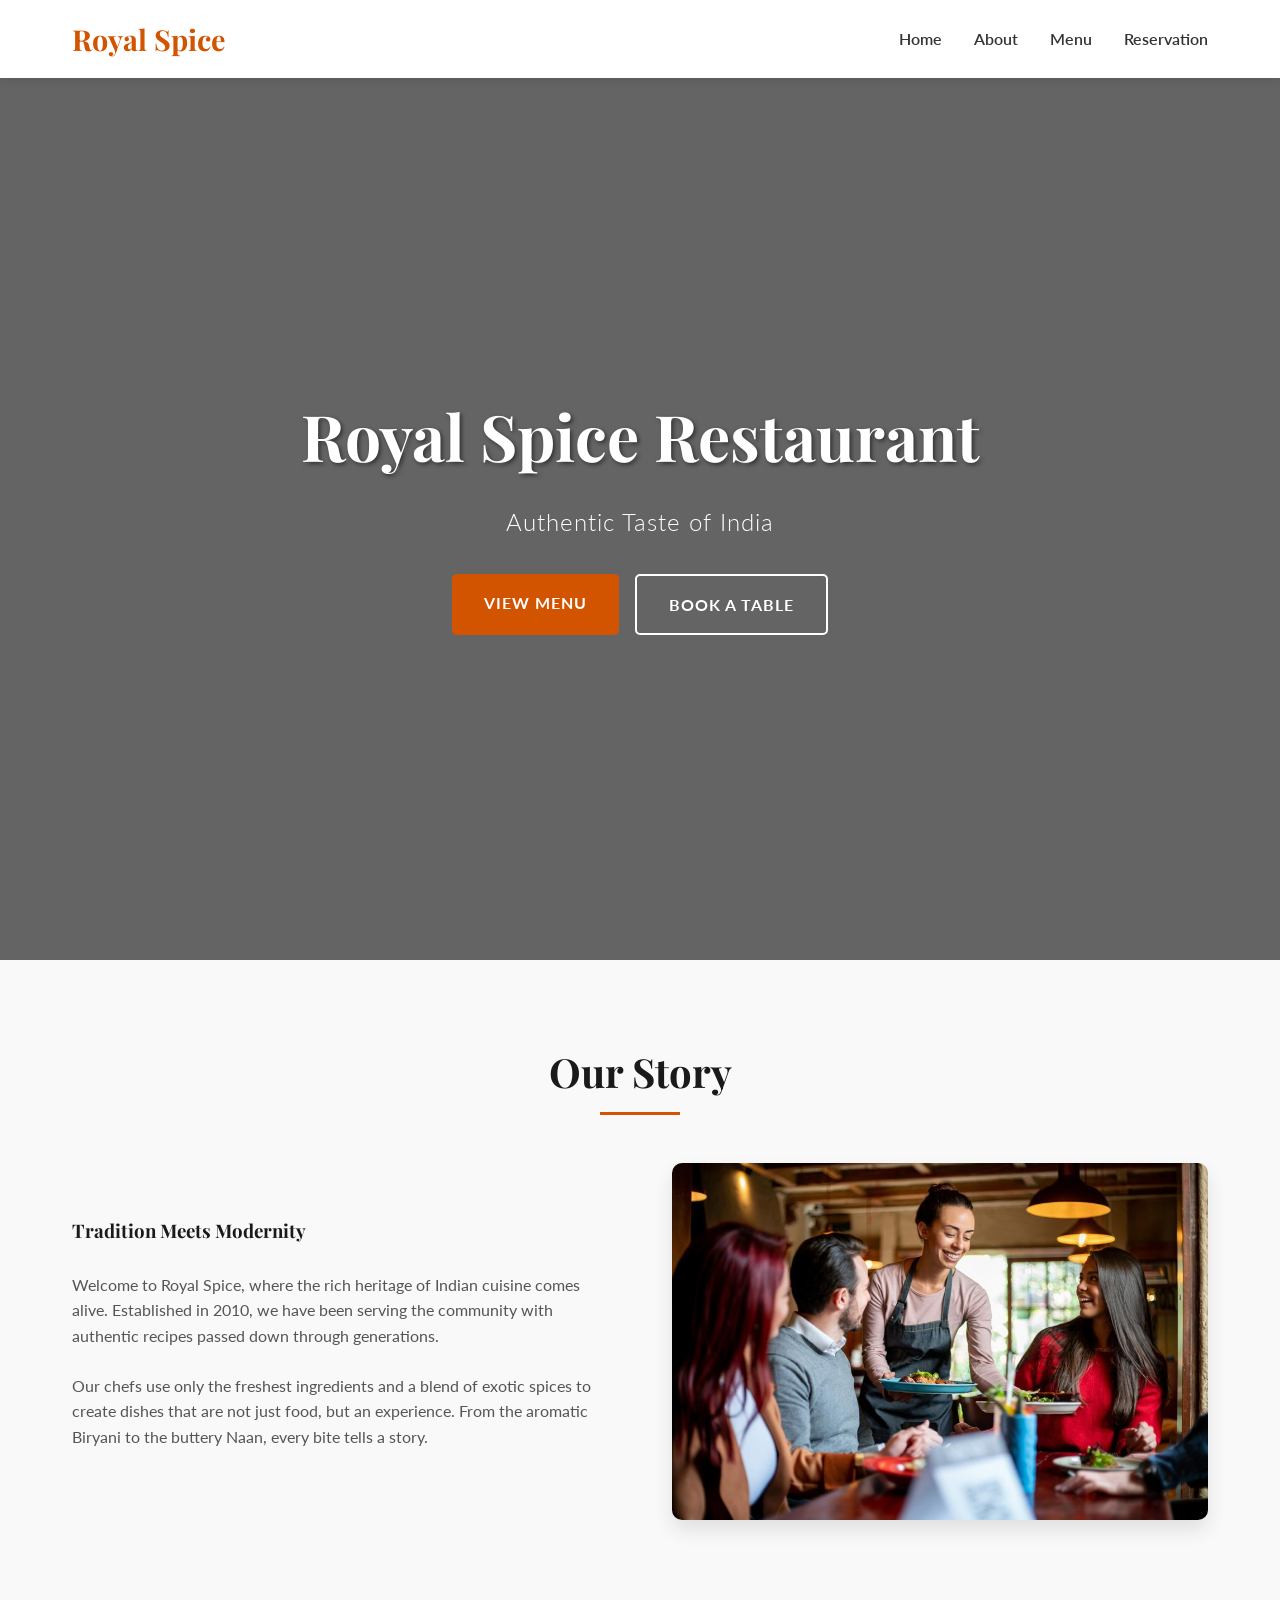
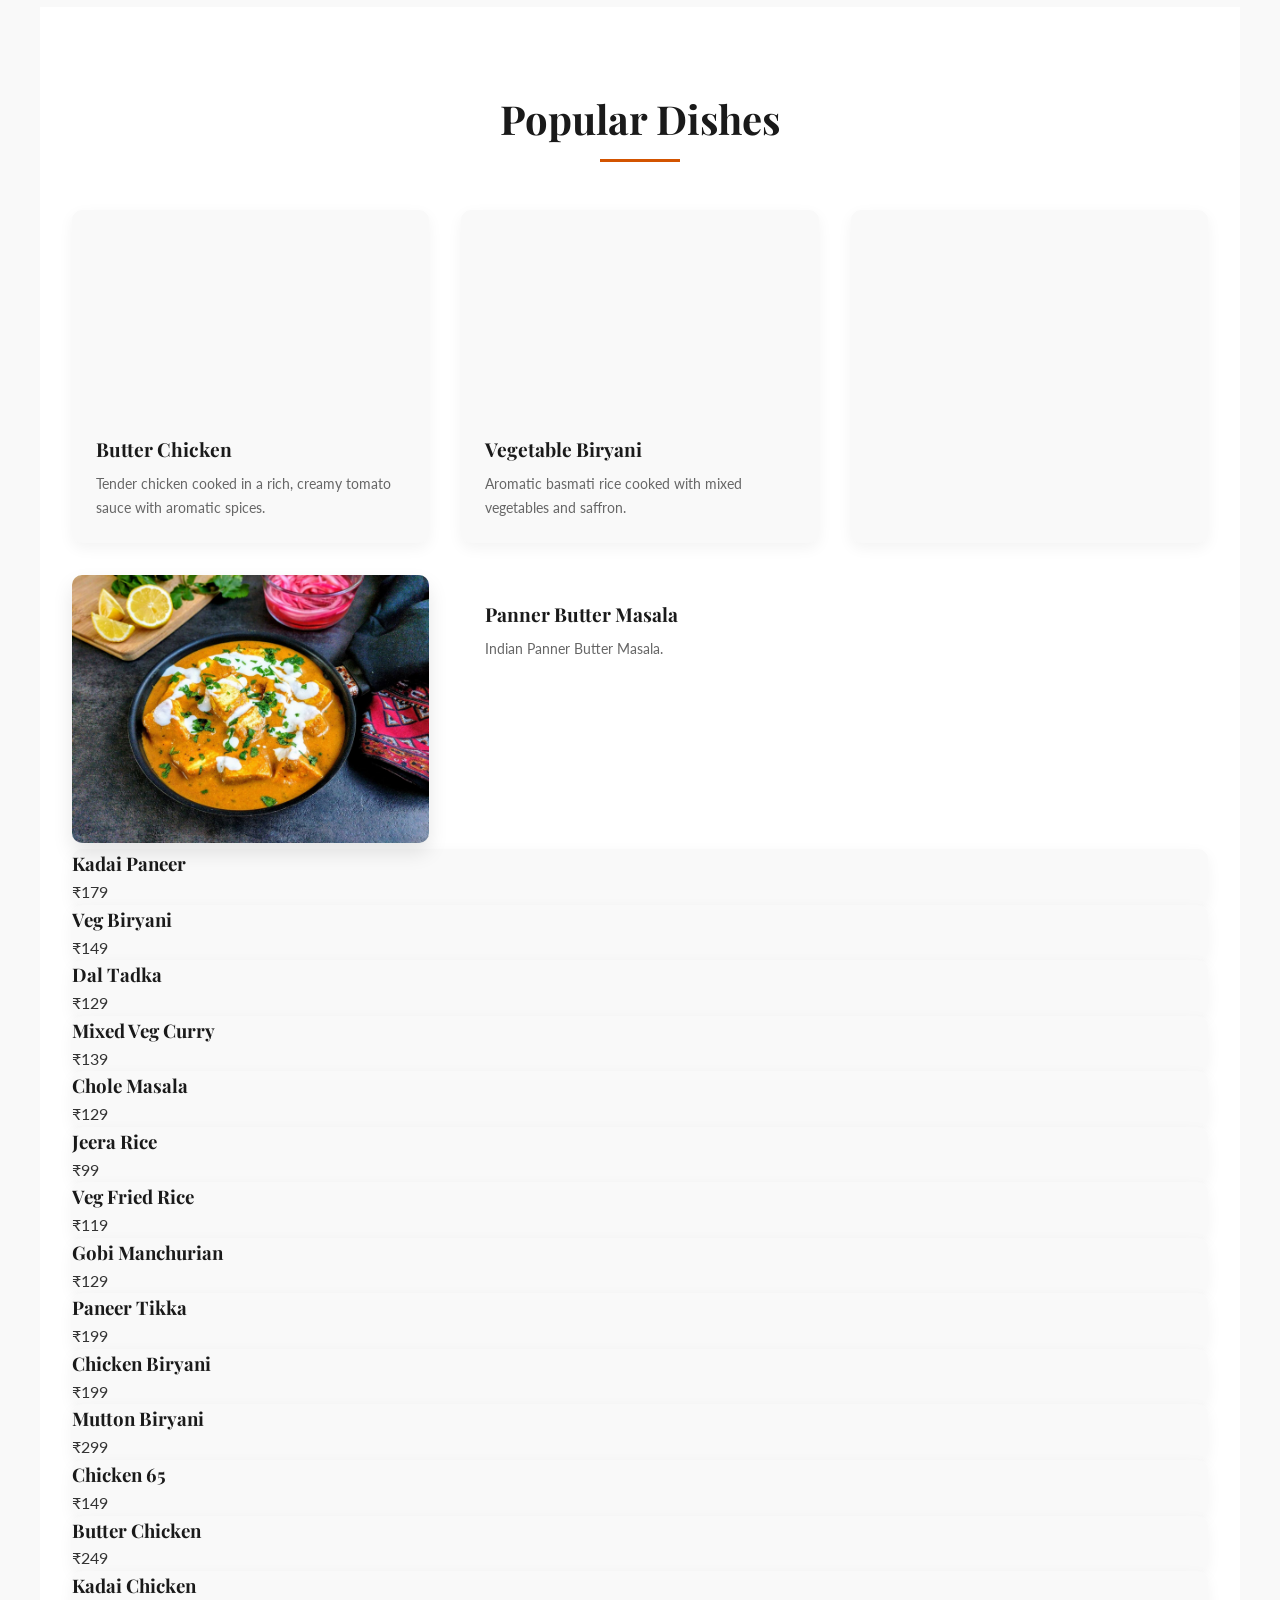
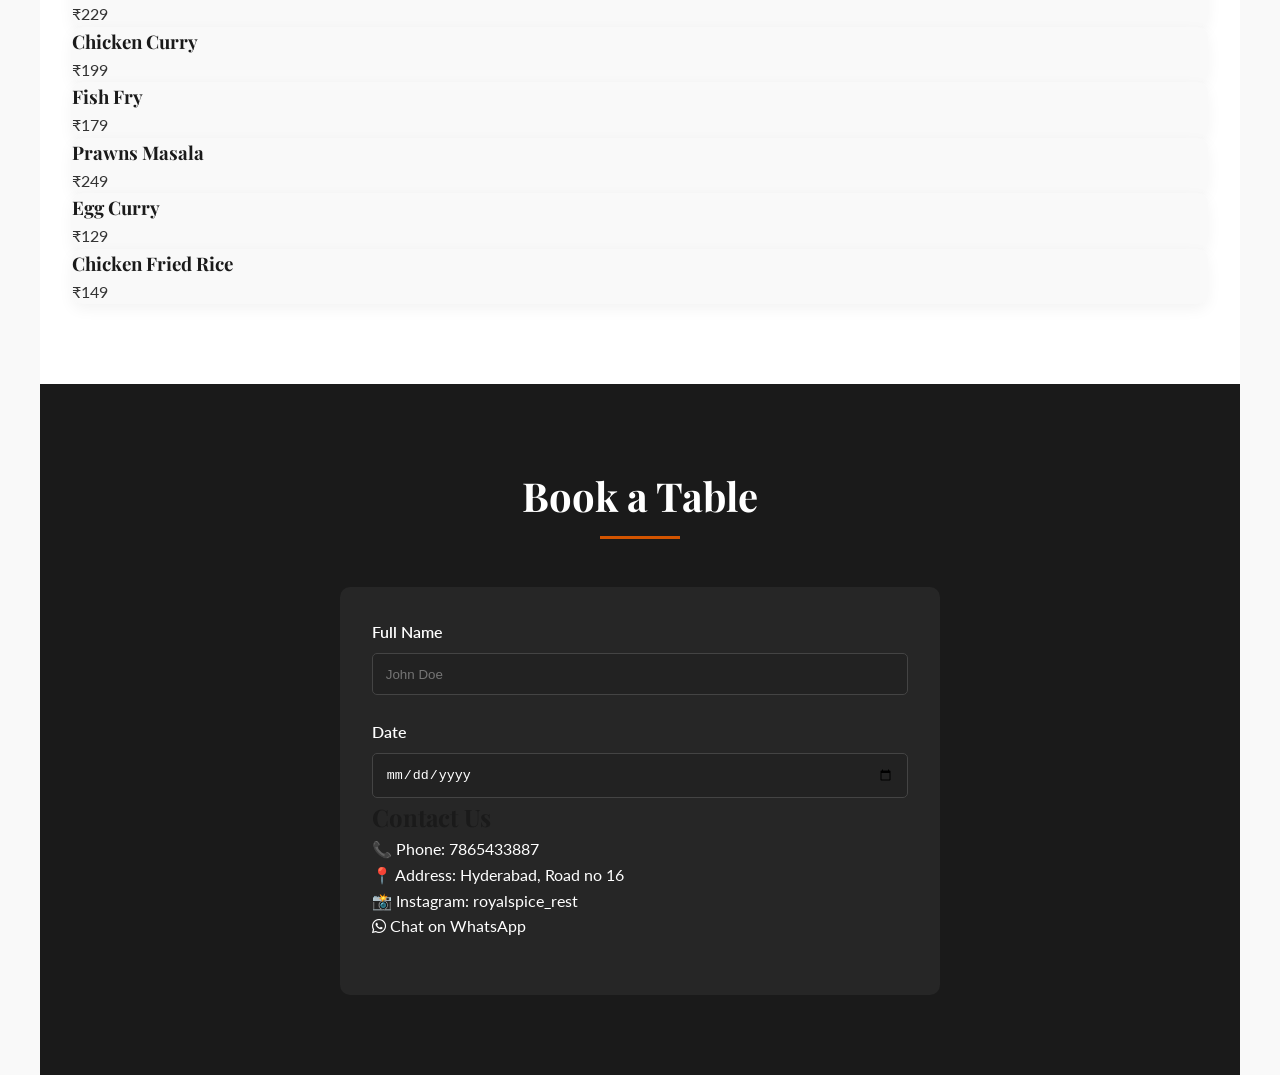
<file: index.html>
<!DOCTYPE html>
<html lang="en">
<head>
    <meta charset="UTF-8">
    <meta name="viewport" content="width=device-width, initial-scale=1.0">
    <title>Royal Spice Restaurant | Authentic Taste of India</title>
    
    <!-- Google Fonts -->
    <link rel="preconnect" href="https://fonts.googleapis.com">
    <link rel="preconnect" href="https://fonts.gstatic.com" crossorigin>
    <link href="https://fonts.googleapis.com/css2?family=Lato:wght@300;400;700&family=Playfair+Display:wght@400;700&display=swap" rel="stylesheet">
    
    <!-- Font Awesome for Icons -->
    <link rel="stylesheet" href="https://cdnjs.cloudflare.com/ajax/libs/font-awesome/6.0.0/css/all.min.css">

    <style>
        /* --- CSS VARIABLES & RESET --- */
        :root {
            --primary-color: #d35400; /* Burnt Orange */
            --secondary-color: #f39c12; /* Golden Yellow */
            --dark-bg: #1a1a1a;
            --light-bg: #f9f9f9;
            --text-color: #333;
            --white: #ffffff;
            --transition: all 0.3s ease;
        }

        * {
            margin: 0;
            padding: 0;
            box-sizing: border-box;
        }

        html {
            scroll-behavior: smooth;
        }

        body {
            font-family: 'Lato', sans-serif;
            color: var(--text-color);
            line-height: 1.6;
            background-color: var(--light-bg);
        }

        h1, h2, h3, h4 {
            font-family: 'Playfair Display', serif;
            color: var(--dark-bg);
        }

        a { text-decoration: none; color: inherit; }
        ul { list-style: none; }

        /* --- HEADER & NAVIGATION --- */
        header {
            background-color: var(--white);
            box-shadow: 0 2px 10px rgba(0,0,0,0.1);
            position: fixed;
            width: 100%;
            top: 0;
            z-index: 1000;
        }

        .navbar {
            max-width: 1200px;
            margin: 0 auto;
            padding: 1rem 2rem;
            display: flex;
            justify-content: space-between;
            align-items: center;
        }

        .logo {
            font-size: 1.8rem;
            font-weight: 700;
            color: var(--primary-color);
            font-family: 'Playfair Display', serif;
        }

        .nav-links {
            display: flex;
            gap: 2rem;
        }

        .nav-links a {
            font-weight: 600;
            font-size: 1rem;
            transition: var(--transition);
        }

        .nav-links a:hover {
            color: var(--primary-color);
        }

        .hamburger {
            display: none;
            cursor: pointer;
            font-size: 1.5rem;
        }

        /* --- HERO SECTION --- */
        .hero {
            height: 100vh;
            background: linear-gradient(rgba(0,0,0,0.6), rgba(0,0,0,0.6)), 
                        url('https://images.unsplash.com/photo-1517248135467-4c7edcad34c4?ixlib=rb-1.2.1&auto=format&fit=crop&w=1920&q=80');
            background-size: cover;
            background-position: center;
            display: flex;
            align-items: center;
            justify-content: center;
            text-align: center;
            color: var(--white);
            padding: 0 1rem;
            margin-top: 60px; /* Offset for fixed header */
        }

        .hero-content {
            max-width: 800px;
            animation: fadeIn 1.5s ease;
        }

        .hero h1 {
            font-size: 4rem;
            color: var(--white);
            margin-bottom: 1rem;
            text-shadow: 2px 2px 4px rgba(0,0,0,0.5);
        }

        .hero p {
            font-size: 1.5rem;
            margin-bottom: 2rem;
            font-weight: 300;
            letter-spacing: 1px;
        }

        .btn-group {
            display: flex;
            gap: 1rem;
            justify-content: center;
        }

        .btn {
            padding: 1rem 2rem;
            border-radius: 5px;
            font-weight: bold;
            text-transform: uppercase;
            letter-spacing: 1px;
            transition: var(--transition);
            cursor: pointer;
            border: none;
        }

        .btn-primary {
            background-color: var(--primary-color);
            color: var(--white);
        }

        .btn-primary:hover {
            background-color: #a04000;
            transform: translateY(-2px);
        }

        .btn-secondary {
            background-color: transparent;
            border: 2px solid var(--white);
            color: var(--white);
        }

        .btn-secondary:hover {
            background-color: var(--white);
            color: var(--dark-bg);
            transform: translateY(-2px);
        }

        /* --- ABOUT SECTION --- */
        .section {
            padding: 5rem 2rem;
            max-width: 1200px;
            margin: 0 auto;
        }

        .section-title {
            text-align: center;
            margin-bottom: 3rem;
        }

        .section-title h2 {
            font-size: 2.5rem;
            margin-bottom: 0.5rem;
        }

        .section-title .line {
            width: 80px;
            height: 3px;
            background-color: var(--primary-color);
            margin: 0 auto;
        }

        .about-grid {
            display: grid;
            grid-template-columns: 1fr 1fr;
            gap: 4rem;
            align-items: center;
        }

        .about-text p {
            margin-bottom: 1.5rem;
            color: #555;
        }

        .about-img img {
            width: 100%;
            border-radius: 10px;
            box-shadow: 0 10px 20px rgba(0,0,0,0.1);
        }

        /* --- MENU PREVIEW --- */
        .menu-section {
            background-color: var(--white);
        }

        .menu-grid {
            display: grid;
            grid-template-columns: repeat(auto-fit, minmax(300px, 1fr));
            gap: 2rem;
        }

        .menu-item {
            background: var(--light-bg);
            border-radius: 10px;
            overflow: hidden;
            box-shadow: 0 5px 15px rgba(0,0,0,0.05);
            transition: var(--transition);
        }

        .menu-item:hover {
            transform: translateY(-5px);
            box-shadow: 0 10px 20px rgba(0,0,0,0.1);
        }

        .menu-img {
            height: 200px;
            background-size: cover;
            background-position: center;
        }

        .menu-details {
            padding: 1.5rem;
        }

        .menu-header {
            display: flex;
            justify-content: space-between;
            align-items: center;
            margin-bottom: 0.5rem;
        }

        .menu-header h3 { font-size: 1.2rem; }
        .price { color: var(--primary-color); font-weight: bold; }
        .menu-desc { font-size: 0.9rem; color: #666; }

        /* --- RESERVATION FORM --- */
        .reservation-section {
            background-color: var(--dark-bg);
            color: var(--white);
        }

        .reservation-section .section-title h2 { color: var(--white); }

        .reservation-form {
            max-width: 600px;
            margin: 0 auto;
            background: rgba(255,255,255,0.05);
            padding: 2rem;
            border-radius: 10px;
        }

        .form-group {
            margin-bottom: 1.5rem;
        }

        .form-group label {
            display: block;
            margin-bottom: 0.5rem;
            font-weight: 600;
        }

        .form-control {
            width: 100%;
            padding: 0.8rem;
            border: 1px solid #444;
            background: #222;
            color: var(--white);
            border-radius: 5px;
        }

        .form-control:focus {
            outline: none;
            border-color: var(--primary-color);
        }

        /* --- FOOTER --- */
        footer {
            background-color: #111;
            color: #888;
            text-align: center;
            padding: 2rem;
        }

        footer p { margin-bottom: 0.5rem; }
        .social-icons a { color: var(--white); margin: 0 10px; font-size: 1.2rem; }

        /* --- ANIMATIONS --- */
        @keyframes fadeIn {
            from { opacity: 0; transform: translateY(20px); }
            to { opacity: 1; transform: translateY(0); }
        }

        /* --- RESPONSIVE MEDIA QUERIES --- */
        @media (max-width: 768px) {
            .navbar { padding: 1rem; }
            
            .hamburger { display: block; }
            
            .nav-links {
                position: absolute;
                top: 70px;
                left: 0;
                width: 100%;
                background-color: var(--white);
                flex-direction: column;
                align-items: center;
                padding: 2rem 0;
                gap: 1.5rem;
                transform: translateY(-150%);
                transition: var(--transition);
                box-shadow: 0 5px 10px rgba(0,0,0,0.1);
            }

            .nav-links.active {
                transform: translateY(0);
            }

            .hero h1 { font-size: 2.5rem; }
            .hero p { font-size: 1.1rem; }
            
            .about-grid { grid-template-columns: 1fr; }
            
            .btn-group { flex-direction: column; }
            .btn { width: 100%; text-align: center; }
        }
    </style>
</head>
<body>

    <!-- Header -->
    <header>
        <nav class="navbar">
            <div class="logo">Royal Spice</div>
            <ul class="nav-links">
                <li><a href="#home">Home</a></li>
                <li><a href="#about">About</a></li>
                <li><a href="#menu">Menu</a></li>
                <li><a href="#reservation">Reservation</a></li>
            </ul>
            <div class="hamburger">
                <i class="fas fa-bars"></i>
            </div>
        </nav>
    </header>

    <!-- Hero Section -->
    <section id="home" class="hero">
        <div class="hero-content">
            <h1>Royal Spice Restaurant</h1>
            <p>Authentic Taste of India</p>
            <div class="btn-group">
                <a href="#menu" class="btn btn-primary">View Menu</a>
                <a href="#reservation" class="btn btn-secondary">Book a Table</a>
            </div>
        </div>
    </section>

    <!-- About Section -->
    <section id="about" class="section">
        <div class="section-title">
            <h2>Our Story</h2>
            <div class="line"></div>
        </div>
        <div class="about-grid">
            <div class="about-text">
                <h3>Tradition Meets Modernity</h3>
                <br>
                <p>Welcome to Royal Spice, where the rich heritage of Indian cuisine comes alive. Established in 2010, we have been serving the community with authentic recipes passed down through generations.</p>
                <p>Our chefs use only the freshest ingredients and a blend of exotic spices to create dishes that are not just food, but an experience. From the aromatic Biryani to the buttery Naan, every bite tells a story.</p>
            </div>
            <div class="about-img">
                <img src="about.jpeg">
            </div>
        </div>
    </section>

    <!-- Menu Section -->
    <section id="menu" class="section menu-section">
        <div class="section-title">
            <h2>Popular Dishes</h2>
            <div class="line"></div>
        </div>
        <div class="menu-grid">
            <!-- Item 1 -->
            <div class="menu-item">
                <div class="menu-img" style="background-image: url('https://images.unsplash.com/photo-1563379091339-03b21ab4a4f8?ixlib=rb-1.2.1&auto=format&fit=crop&w=500&q=60');"></div>
                <div class="menu-details">
                    <div class="menu-header">
                        <h3>Butter Chicken</h3>
                
                    </div>
                    <p class="menu-desc">Tender chicken cooked in a rich, creamy tomato sauce with aromatic spices.</p>
                </div>
            </div>
            <!-- Item 2 -->
            <div class="menu-item">
                <div class="menu-img" style="background-image: url('https://images.unsplash.com/photo-1589302168068-964664d93dc0?ixlib=rb-1.2.1&auto=format&fit=crop&w=500&q=60');"></div>
                <div class="menu-details">
                    <div class="menu-header">
                        <h3>Vegetable Biryani</h3>
    
                    </div>
                    <p class="menu-desc">Aromatic basmati rice cooked with mixed vegetables and saffron.</p>
                </div>
            </div>
                 <!-- Item 3 -->
            <div class="menu-item">
                    </div>
            <div class="about-img">
                <img src="panner.jpeg">
            </div>
                
                <div class="menu-details">
                    <div class="menu-header">
                        <h3>Panner Butter Masala</h3>
    
                    </div>
                    <p class="menu-desc">Indian Panner Butter Masala.</p>
                </div>
            </div>
  
        <!-- VEG ITEMS -->
<div class="menu-item veg show">
<h3>Kadai Paneer</h3>
<p>₹179</p>
</div>

<div class="menu-item veg show">
<h3>Veg Biryani</h3>
<p>₹149</p>
</div>

<div class="menu-item veg show">
<h3>Dal Tadka</h3>
<p>₹129</p>
</div>

<div class="menu-item veg show">
<h3>Mixed Veg Curry</h3>
<p>₹139</p>
</div>

<div class="menu-item veg show">
<h3>Chole Masala</h3>
<p>₹129</p>
</div>

<div class="menu-item veg show">
<h3>Jeera Rice</h3>
<p>₹99</p>
</div>

<div class="menu-item veg show">
<h3>Veg Fried Rice</h3>
<p>₹119</p>
</div>

<div class="menu-item veg show">
<h3>Gobi Manchurian</h3>
<p>₹129</p>
</div>

<div class="menu-item veg show">
<h3>Paneer Tikka</h3>
<p>₹199</p>
</div>

<!-- NON-VEG ITEMS -->
<div class="menu-item nonveg show">
<h3>Chicken Biryani</h3>
<p>₹199</p>
</div>

<div class="menu-item nonveg show">
<h3>Mutton Biryani</h3>
<p>₹299</p>
</div>

<div class="menu-item nonveg show">
<h3>Chicken 65</h3>
<p>₹149</p>
</div>

<div class="menu-item nonveg show">
<h3>Butter Chicken</h3>
<p>₹249</p>
</div>

<div class="menu-item nonveg show">
<h3>Kadai Chicken</h3>
<p>₹229</p>
</div>

<div class="menu-item nonveg show">
<h3>Chicken Curry</h3>
<p>₹199</p>
</div>

<div class="menu-item nonveg show">
<h3>Fish Fry</h3>
<p>₹179</p>
</div>

<div class="menu-item nonveg show">
<h3>Prawns Masala</h3>
<p>₹249</p>
</div>

<div class="menu-item nonveg show">
<h3>Egg Curry</h3>
<p>₹129</p>
</div>

<div class="menu-item nonveg show">
<h3>Chicken Fried Rice</h3>
<p>₹149</p>
</div>
    </section>

    <!-- Reservation Section -->
    <section id="reservation" class="section reservation-section">
        <div class="section-title">
            <h2>Book a Table</h2>
            <div class="line"></div>
        </div>
        <form class="reservation-form" id="bookingForm">
            <div class="form-group">
                <label for="name">Full Name</label>
                <input type="text" id="name" class="form-control" placeholder="John Doe" required>
            </div>
            <div class="form-group">
                <label for="date">Date</label>
                <input type="date" id="date" class="form-control" required>
                <section class="contact">
<h2>Contact Us</h2>

<p>📞 Phone: 7865433887</p>
<p>📍 Address: Hyderabad, Road no 16</p>
<p>📸 Instagram: royalspice_rest</p>

<!-- WhatsApp Button -->
<a href="https://wa.me/917865433887?text=Hi%20I%20want%20to%20book%20a%20table" class="whatsapp-contact">
    <i class="fab fa-whatsapp"></i> Chat on WhatsApp
</a>
  <link rel="stylesheet" href="https://cdnjs.cloudflare.com/ajax/libs/font-awesome/6.4.0/css/all.min.css">                  

</section>
</file>
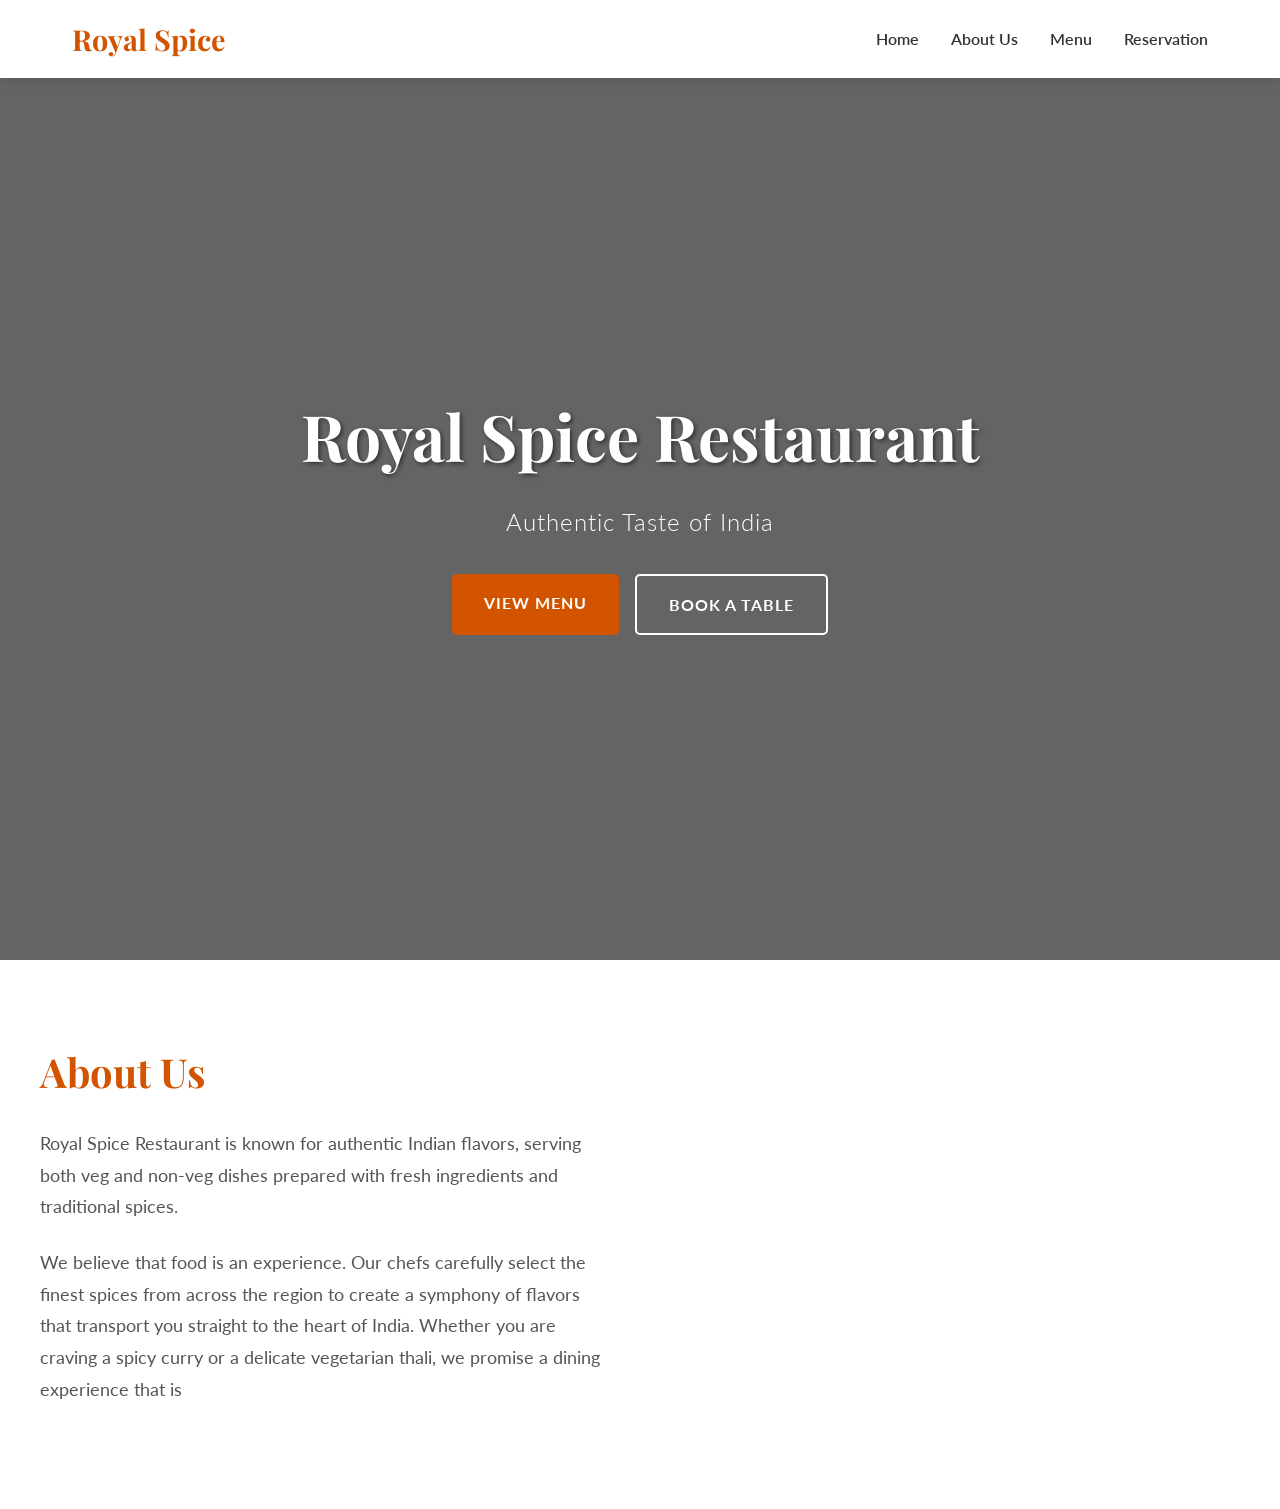
<file: menu.html>
<!DOCTYPE html>
<html lang="en">
<head>
    <meta charset="UTF-8">
    <meta name="viewport" content="width=device-width, initial-scale=1.0">
    <title>Royal Spice Restaurant | Authentic Taste of India</title>
    
    <!-- Google Fonts -->
    <link rel="preconnect" href="https://fonts.googleapis.com">
    <link rel="preconnect" href="https://fonts.gstatic.com" crossorigin>
    <link href="https://fonts.googleapis.com/css2?family=Lato:wght@300;400;700&family=Playfair+Display:wght@400;700&display=swap" rel="stylesheet">
    
    <!-- Font Awesome for Icons -->
    <link rel="stylesheet" href="https://cdnjs.cloudflare.com/ajax/libs/font-awesome/6.0.0/css/all.min.css">

    <style>
        /* --- CSS VARIABLES & RESET --- */
        :root {
            --primary-color: #d35400; /* Burnt Orange */
            --secondary-color: #f39c12; /* Golden Yellow */
            --dark-bg: #1a1a1a;
            --light-bg: #f9f9f9;
            --text-color: #333;
            --white: #ffffff;
            --transition: all 0.3s ease;
        }

        * {
            margin: 0;
            padding: 0;
            box-sizing: border-box;
        }

        html {
            scroll-behavior: smooth;
        }

        body {
            font-family: 'Lato', sans-serif;
            color: var(--text-color);
            line-height: 1.6;
            background-color: var(--light-bg);
        }

        h1, h2, h3, h4 {
            font-family: 'Playfair Display', serif;
            color: var(--dark-bg);
        }

        a { text-decoration: none; color: inherit; }
        ul { list-style: none; }

        /* --- HEADER & NAVIGATION --- */
        header {
            background-color: var(--white);
            box-shadow: 0 2px 10px rgba(0,0,0,0.1);
            position: fixed;
            width: 100%;
            top: 0;
            z-index: 1000;
        }

        .navbar {
            max-width: 1200px;
            margin: 0 auto;
            padding: 1rem 2rem;
            display: flex;
            justify-content: space-between;
            align-items: center;
        }

        .logo {
            font-size: 1.8rem;
            font-weight: 700;
            color: var(--primary-color);
            font-family: 'Playfair Display', serif;
        }

        .nav-links {
            display: flex;
            gap: 2rem;
        }

        .nav-links a {
            font-weight: 600;
            font-size: 1rem;
            transition: var(--transition);
        }

        .nav-links a:hover {
            color: var(--primary-color);
        }

        .hamburger {
            display: none;
            cursor: pointer;
            font-size: 1.5rem;
        }

        /* --- HERO SECTION --- */
        .hero {
            height: 100vh;
            background: linear-gradient(rgba(0,0,0,0.6), rgba(0,0,0,0.6)), 
                        url('https://images.unsplash.com/photo-1517248135467-4c7edcad34c4?ixlib=rb-1.2.1&auto=format&fit=crop&w=1920&q=80');
            background-size: cover;
            background-position: center;
            display: flex;
            align-items: center;
            justify-content: center;
            text-align: center;
            color: var(--white);
            padding: 0 1rem;
            margin-top: 60px;
        }

        .hero-content {
            max-width: 800px;
            animation: fadeIn 1.5s ease;
        }

        .hero h1 {
            font-size: 4rem;
            color: var(--white);
            margin-bottom: 1rem;
            text-shadow: 2px 2px 4px rgba(0,0,0,0.5);
        }

        .hero p {
            font-size: 1.5rem;
            margin-bottom: 2rem;
            font-weight: 300;
            letter-spacing: 1px;
        }

        .btn-group {
            display: flex;
            gap: 1rem;
            justify-content: center;
        }

        .btn {
            padding: 1rem 2rem;
            border-radius: 5px;
            font-weight: bold;
            text-transform: uppercase;
            letter-spacing: 1px;
            transition: var(--transition);
            cursor: pointer;
            border: none;
        }

        .btn-primary {
            background-color: var(--primary-color);
            color: var(--white);
        }

        .btn-primary:hover {
            background-color: #a04000;
            transform: translateY(-2px);
        }

        .btn-secondary {
            background-color: transparent;
            border: 2px solid var(--white);
            color: var(--white);
        }

        .btn-secondary:hover {
            background-color: var(--white);
            color: var(--dark-bg);
            transform: translateY(-2px);
        }

        /* --- ABOUT SECTION --- */
        .about-section {
            padding: 5rem 2rem;
            background-color: var(--white);
        }

        .about-container {
            max-width: 1200px;
            margin: 0 auto;
            display: grid;
            grid-template-columns: 1fr 1fr;
            gap: 4rem;
            align-items: center;
        }

        .about-text h2 {
            font-size: 2.5rem;
            margin-bottom: 1.5rem;
            color: var(--primary-color);
        }

        .about-text p {
            font-size: 1.1rem;
            color: #555;
            margin-bottom: 1.5rem;
            line-height: 1.8;
        }

        .about-image img {
            width: 100%;
            border-radius: 10px;
            box-shadow: 0 10px 30px rgba(0,0,0,0.15);
            transition: var(--transition);
        }

        .about-image img:hover {
            transform: scale(1.02);
        }

        /* --- MENU SECTION --- */
        .menu-section {
            padding: 5rem 2rem;
            background-color: var(--light-bg);
        }

        .section-title {
            text-align: center;
            margin-bottom: 3rem;
        }

        .section-title h2 {
            font-size: 2.5rem;
            margin-bottom: 0.5rem;
        }

        .section-title .line {
            width: 80px;
            height: 3px;
            background-color: var(--primary-color);
            margin: 0 auto;
        }

        /* Menu Filter Buttons */
        .menu-filters {
            display: flex;
            justify-content: center;
            gap: 1rem;
            margin-bottom: 3rem;
        }

        .filter-btn {
            padding: 0.8rem 2rem;
            border: 2px solid var(--primary-color);
            background: transparent;
            color: var(--primary-color);
            font-weight: bold;
            border-radius: 30px;
            cursor: pointer;
            transition: var(--transition);
        }

        .filter-btn.active, .filter-btn:hover {
            background: var(--primary-color);
            color: var(--white);
        }

        /* Menu Grid */
        .menu-grid {
            display: grid;
            grid-template-columns: repeat(auto-fit, minmax(300px, 1fr));
            gap: 2rem;
            max-width: 1200px;
            margin: 0 auto;
        }

        .menu-item {
            background: var(--white);
            border-radius: 10px;
            overflow: hidden;
            box-shadow: 0 5px 15px rgba(0,0,0,0.05);
            transition: var(--transition);
            display: flex; /* Flex for layout */
            align-items: center;
            padding: 1rem;
            border-left: 5px solid var(--primary-color);
        }

        .menu-item:hover {
            transform: translateY(-5px);
            box-shadow: 0 10px 20px rgba(0,0,0,0.1);
        }

        .menu-icon {
            font-size: 2rem;
            margin-right: 1rem;
            color: var(--primary-color);
        }

        .menu-details {
            flex-grow: 1;
        }

        .menu-header {
            display: flex;
            justify-content: space-between;
            align-items: center;
            margin-bottom: 0.2rem;
        }

        .menu-header h3 { font-size: 1.1rem; font-weight: 700; }
        .price { color: var(--primary-color); font-weight: bold; }
        .menu-desc { font-size: 0.85rem; color: #666; }

        /* --- RESERVATION SECTION --- */
        .reservation-section {
            background-color: var(--dark-bg);
            color: var(--white);
            padding: 5rem 2rem;
        }

        .reservation-section .section-title h2 { color: var(--white); }

        .reservation-form {
            max-width: 600px;
            margin: 0 auto;
            background: rgba(255,255,255,0.05);
            padding: 2rem;
            border-radius: 10px;
        }

        .form-group {
            margin-bottom: 1.5rem;
        }

        .form-group label {
            display: block;
            margin-bottom: 0.5rem;
            font-weight: 600;
        }

        .form-control {
            width: 100%;
            padding: 0.8rem;
            border: 1px solid #444;
            background: #222;
            color: var(--white);
            border-radius: 5px;
        }

        .form-control:focus {
            outline: none;
            border-color: var(--primary-color);
        }

        /* --- FOOTER --- */
        footer {
            background-color: #111;
            color: #888;
            text-align: center;
            padding: 2rem;
        }

        footer p { margin-bottom: 0.5rem; }
        .social-icons a { color: var(--white); margin: 0 10px; font-size: 1.2rem; }

        /* --- ANIMATIONS --- */
        @keyframes fadeIn {
            from { opacity: 0; transform: translateY(20px); }
            to { opacity: 1; transform: translateY(0); }
        }

        /* --- RESPONSIVE MEDIA QUERIES --- */
        @media (max-width: 768px) {
            .navbar { padding: 1rem; }
            
            .hamburger { display: block; }
            
            .nav-links {
                position: absolute;
                top: 70px;
                left: 0;
                width: 100%;
                background-color: var(--white);
                flex-direction: column;
                align-items: center;
                padding: 2rem 0;
                gap: 1.5rem;
                transform: translateY(-150%);
                transition: var(--transition);
                box-shadow: 0 5px 10px rgba(0,0,0,0.1);
            }

            .nav-links.active {
                transform: translateY(0);
            }

            .hero h1 { font-size: 2.5rem; }
            .hero p { font-size: 1.1rem; }
            
            .about-container { grid-template-columns: 1fr; }
            .about-image { order: -1; }
            
            .btn-group { flex-direction: column; }
            .btn { width: 100%; text-align: center; }
        }
    </style>
</head>
<body>

    <!-- Header -->
    <header>
        <nav class="navbar">
            <div class="logo">Royal Spice</div>
            <ul class="nav-links">
                <li><a href="#home">Home</a></li>
                <li><a href="#about">About Us</a></li>
                <li><a href="#menu">Menu</a></li>
                <li><a href="#reservation">Reservation</a></li>
            </ul>
            <div class="hamburger">
                <i class="fas fa-bars"></i>
            </div>
        </nav>
    </header>

    <!-- Hero Section -->
    <section id="home" class="hero">
        <div class="hero-content">
            <h1>Royal Spice Restaurant</h1>
            <p>Authentic Taste of India</p>
            <div class="btn-group">
                <a href="#menu" class="btn btn-primary">View Menu</a>
                <a href="#reservation" class="btn btn-secondary">Book a Table</a>
            </div>
        </div>
    </section>

    <!-- About Us Section -->
    <section id="about" class="about-section">
        <div class="about-container">
            <div class="about-text">
                <h2>About Us</h2>
                <p>Royal Spice Restaurant is known for authentic Indian flavors, serving both veg and non-veg dishes prepared with fresh ingredients and traditional spices.</p>
                <p>We believe that food is an experience. Our chefs carefully select the finest spices from across the region to create a symphony of flavors that transport you straight to the heart of India. Whether you are craving a spicy curry or a delicate vegetarian thali, we promise a dining experience that is
</file>
